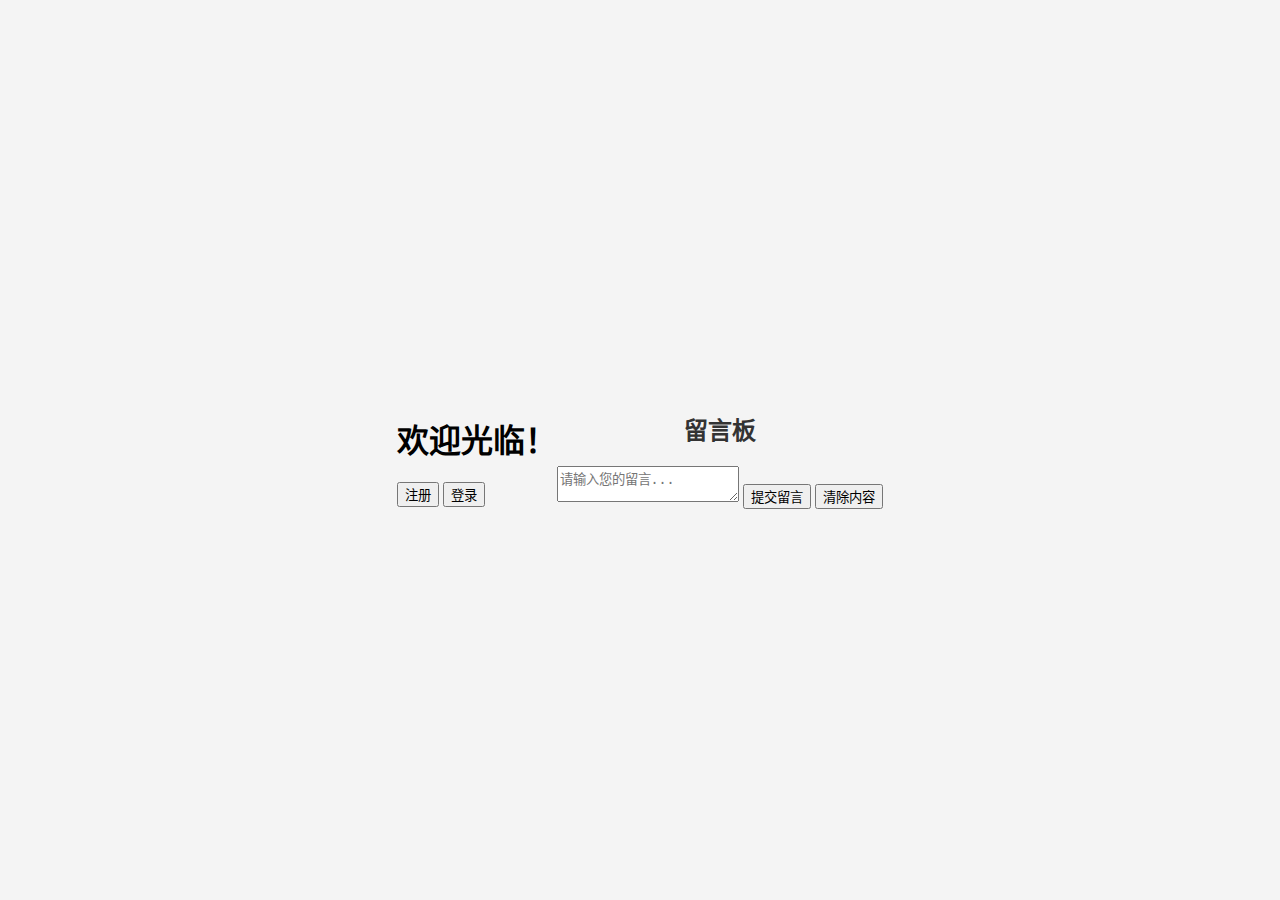
<file: index.html>
<!DOCTYPE html>
<html lang="zh-CN">
<head>
    <meta charset="UTF-8">
    <title>欢迎光临</title>
    <link rel="stylesheet" href="css/style.css">
</head>
<body>
    <header>
        <h1>欢迎光临！</h1>
	<div class="auth-buttons" id="authButtons">
	</div>
    </header>

    <!-- 登录弹窗 -->
    <div id="loginModal" class="modal" style="display: none;">
        <div class="modal-dialog">
            <div class="modal-content">
                <div class="modal-header">
                    <h3>用户登录</h3>
                    <span class="close-btn">&times;</span>
                </div>
                <div class="modal-body">
                    <form id="loginForm">
                        <div class="form-group">
                            <label for="username">用户名</label>
                            <input type="text" id="loginUsername" name="username" required>
                        </div>
                        <div class="form-group">
                            <label for="password">密码</label>
                            <input type="password" id="loginPassword" name="password" required>
                        </div>
                        <div class="modal-footer">
                            <button type="submit" class="btn-primary">登录</button>
                            <div id="loginMessage" class="message"></div>
                        </div>
                    </form>
                    <form id="registerForm">
                        <div class="form-group">
                            <label for="username">用户名</label>
                            <input type="text" id="registerUsername" name="username" required>
                        </div>
                        <div class="form-group">
                            <label for="email">电子邮箱</label>
                            <input type="email" id="email" name="email" required>
                        </div>
                        <div class="form-group">
                            <label for="password">密码</label>
                            <input type="password" id="registerPassword" name="password" required>
                        </div>

                        <div class="form-group">
                            <label for="confirm_password">确认密码</label>
                            <input type="password" id="confirm_password" name="confirm_password" required>
                        </div>
                        <div class="modal-footer">
                            <button type="submit" class="btn-primary">注册</button>
                            <div id="registerMessage" class="message"></div>
                        </div>
                    </form>
                </div>
            </div>
        </div>
    </div>

    <main>
        <section id="message-form">
            <h2>留言板</h2>
            <form id="messageForm">
                <textarea name="content" required placeholder="请输入您的留言..."></textarea>
                <button type="submit">提交留言</button>
                <button type="button" onclick="clearForm()">清除内容</button>
            </form>
        </section>

        <div id="messageRes">
        </div>

        <section id="messages">
            <!-- 留言内容通过JavaScript加载 -->
        </section>
    </main>
    <script src="js/script.js"></script>
</body>
</html>
</file>
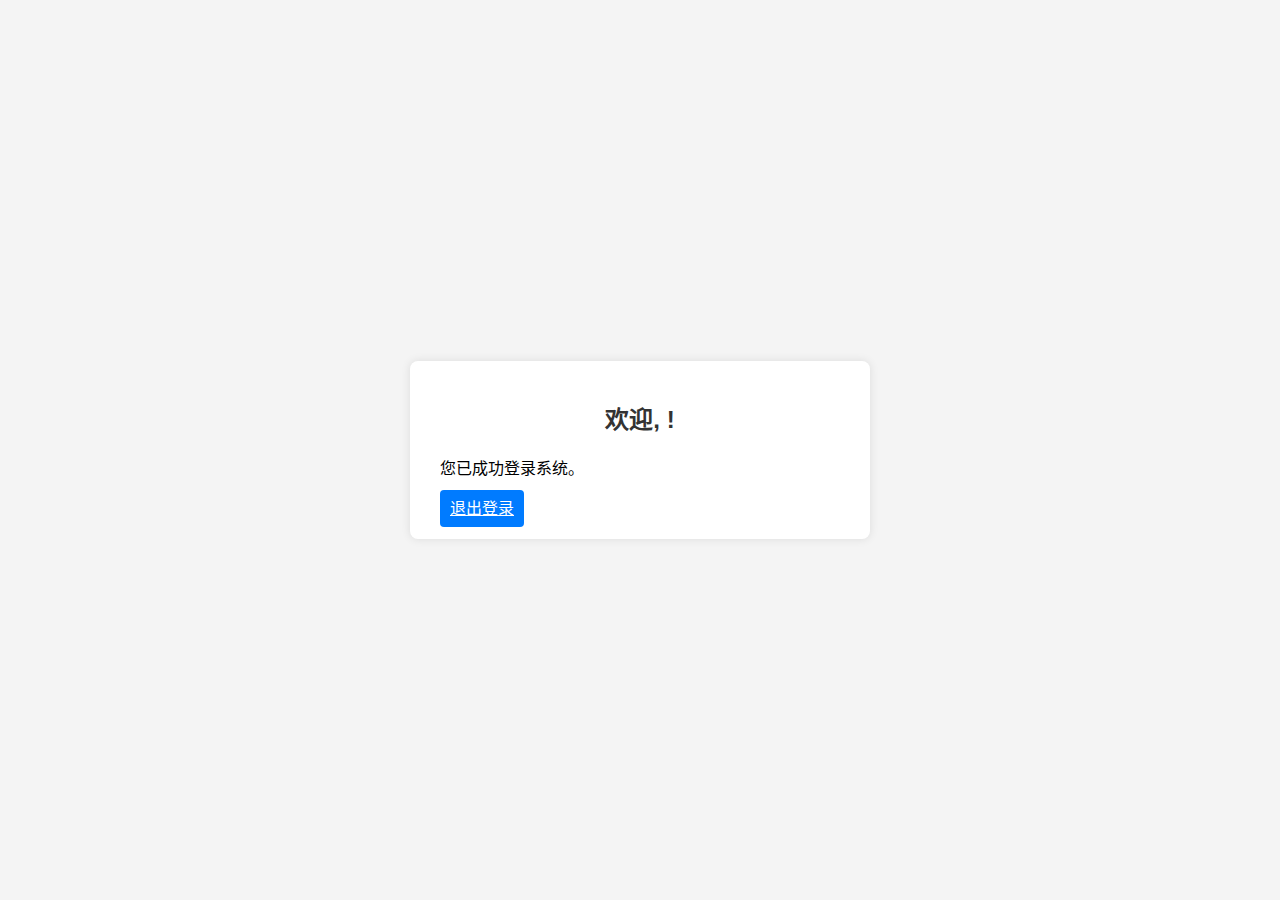
<file: dashboard.html>
<!DOCTYPE html>
<html lang="zh-CN">
<head>
    <meta charset="UTF-8">
    <meta name="viewport" content="width=device-width, initial-scale=1.0">
    <title>用户仪表盘</title>
    <link rel="stylesheet" href="css/style.css">
</head>
<body>
    <div class="dashboard-container">
        <h2>欢迎, <span id="userDisplay"></span>!</h2>
        <p>您已成功登录系统。</p>
        <a href="php/logout.php" class="btn">退出登录</a>
    </div>
    <script src="js/script.js"></script>
</body>
</html>
</file>
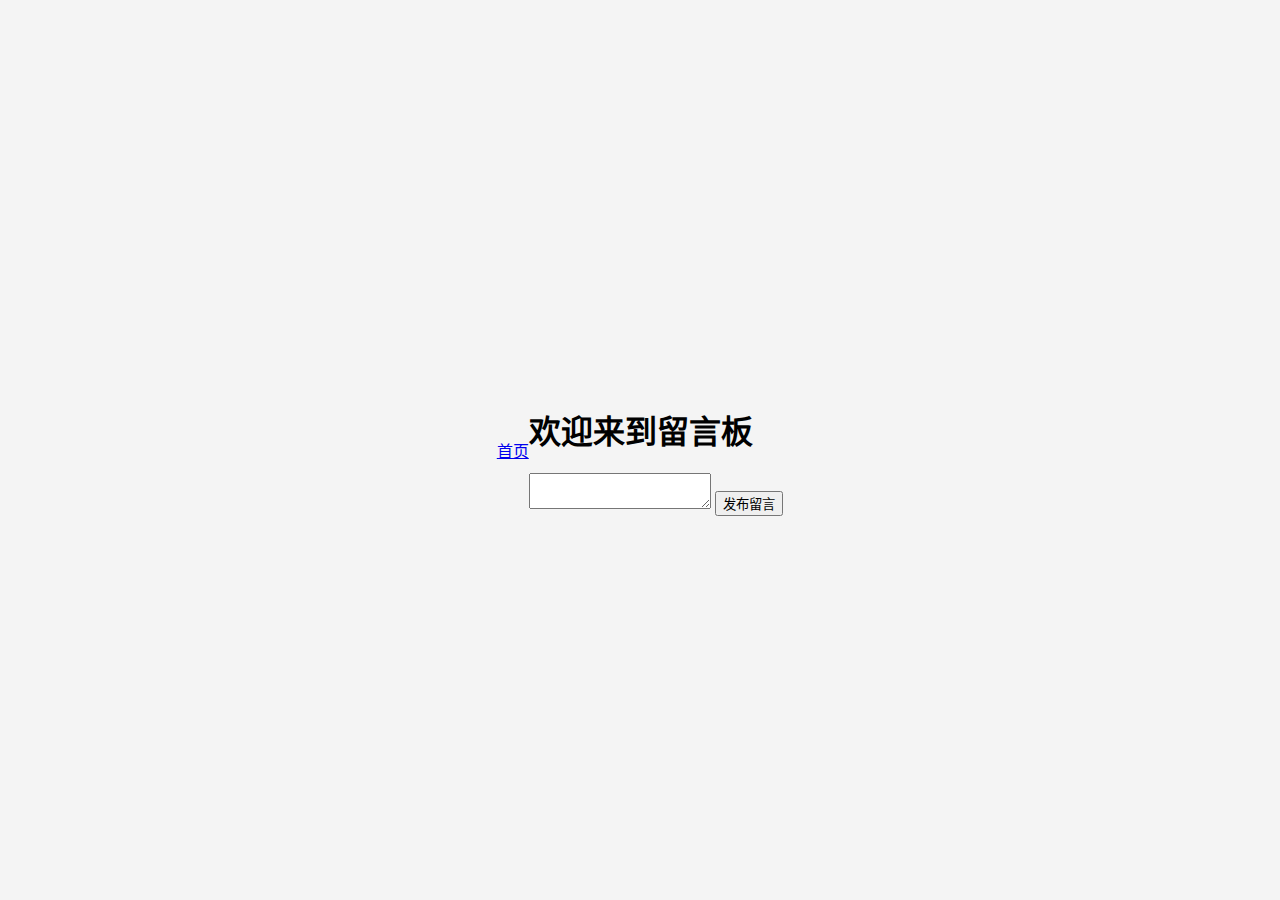
<file: home.html>
<!DOCTYPE html>
<html lang="zh-CN">
<head>
    <meta charset="UTF-8">
    <title>欢迎光临</title>
    <link rel="stylesheet" href="css/style.css">
</head>
<body>
    <header>
        <nav>
            <a href="home.html">首页</a>
            <div id="authStatus"></div>
        </nav>
    </header>
    
    <main>
        <h1>欢迎来到留言板</h1>
        <div id="messageForm" class="hidden">
            <textarea id="messageContent"></textarea>
            <button onclick="postMessage()">发布留言</button>
        </div>
        <div id="messages"></div>
    </main>
    
    <script src="js/script.js"></script>
</body>
</html>
</file>
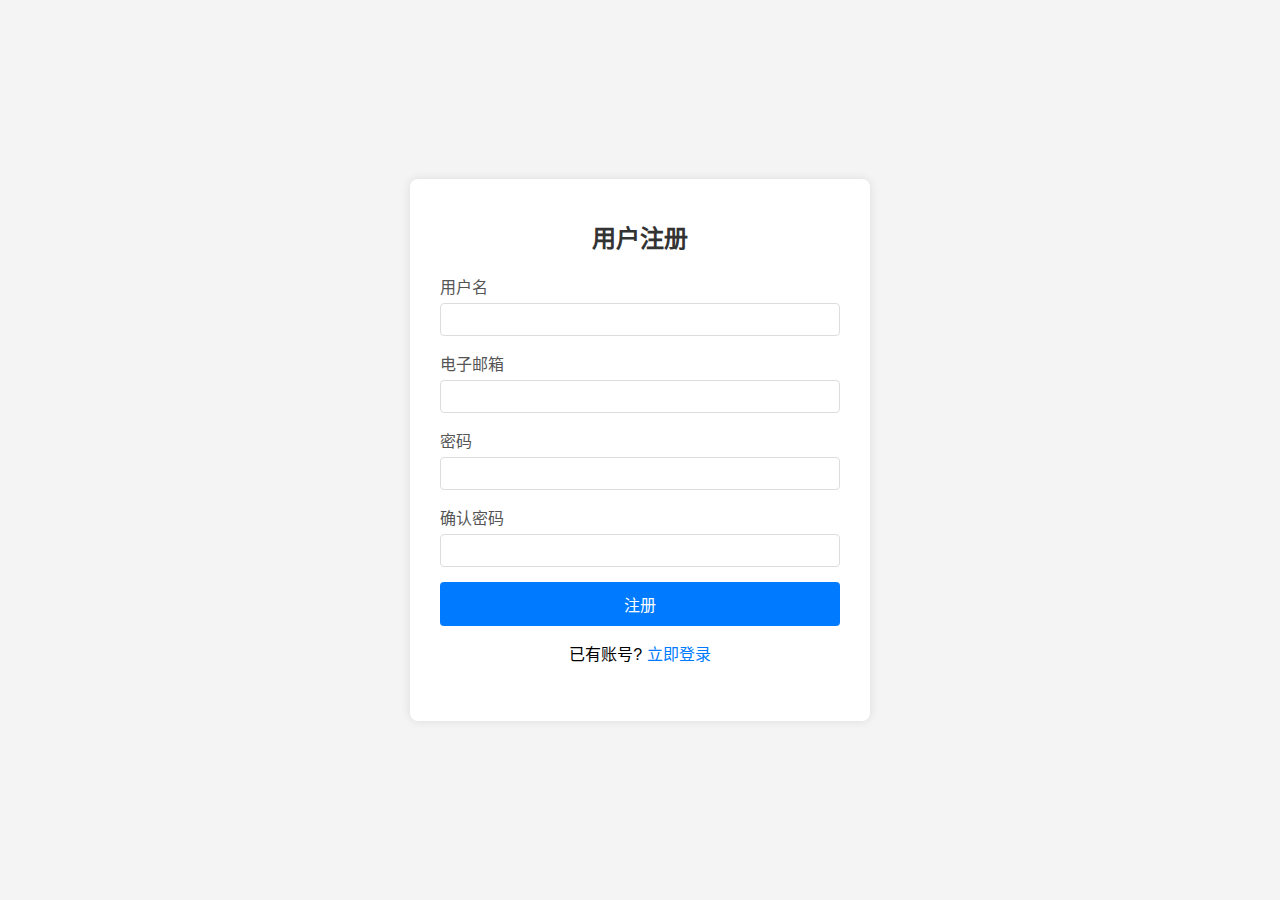
<file: register.html>
<!DOCTYPE html>
<html lang="zh-CN">
<head>
    <meta charset="UTF-8">
    <meta name="viewport" content="width=device-width, initial-scale=1.0">
    <title>用户注册</title>
    <link rel="stylesheet" href="css/style.css">
</head>
<body>
    <div class="login-container">
        <h2>用户注册</h2>
        <form id="registerForm">
            <div class="form-group">
                <label for="username">用户名</label>
                <input type="text" id="username" name="username" required>
            </div>
            <div class="form-group">
                <label for="email">电子邮箱</label>
                <input type="email" id="email" name="email" required>
            </div>
            <div class="form-group">
                <label for="password">密码</label>
                <input type="password" id="password" name="password" required>
            </div>
            <div class="form-group">
                <label for="confirm_password">确认密码</label>
                <input type="password" id="confirm_password" name="confirm_password" required>
            </div>
            <button type="submit" class="btn">注册</button>
            <p class="register-link">已有账号? <a href="index.html">立即登录</a></p>
        </form>
        <div id="message" class="message"></div>
    </div>
    <script src="js/script.js"></script>
</body>
</html>
</file>
<file: css/style.css>
body {
    font-family: Arial, sans-serif;
    background-color: #f4f4f4;
    margin: 0;
    padding: 0;
    display: flex;
    justify-content: center;
    align-items: center;
    height: 100vh;
}

/* 弹窗样式 */
.modal {
    display: none;
    position: fixed;
    z-index: 1000;
    left: 0;
    top: 0;
    width: 100%;
    height: 100%;
    background-color: rgba(0,0,0,0.5);
    overflow: auto;
}

/* 模态框容器 */
.modal-dialog {
    position: relative;
    margin: 10% auto;
    width: 100%;
    max-width: 400px;
    animation: modalopen 0.3s;
}

/* 模态框内容 */
.modal-content {
    background: #fff;
    border-radius: 5px;
    box-shadow: 0 5px 15px rgba(0,0,0,0.3);
}

/* 模态框头部 */
.modal-header {
    padding: 15px;
    border-bottom: 1px solid #eee;
    display: flex;
    justify-content: space-between;
    align-items: center;
}

.close-btn {
    font-size: 24px;
    font-weight: bold;
    color: #aaa;
    cursor: pointer;
}

.close-btn:hover {
    color: #333;
}

/* 模态框主体 */
.modal-body {
    padding: 20px;
}

/* 表单组 */
.form-group {
    margin-bottom: 15px;
}

.form-group label {
    display: block;
    margin-bottom: 5px;
}

.form-group input {
    width: 100%;
    padding: 8px;
    border: 1px solid #ddd;
    border-radius: 4px;
    box-sizing: border-box;
}

/* 模态框底部 */
.modal-footer {
    padding: 15px;
    border-top: 1px solid #eee;
    text-align: right;
}

/* 动画效果 */
@keyframes modalopen {
    from {opacity: 0; transform: translateY(-50px);}
    to {opacity: 1; transform: translateY(0);}
}

/* 响应式调整 */
@media (max-width: 500px) {
    .modal-dialog {
        margin: 20% auto;
        width: 90%;
    }
}

.login-container, .dashboard-container {
    background: #fff;
    padding: 20px 30px;
    border-radius: 8px;
    box-shadow: 0 0 10px rgba(0, 0, 0, 0.1);
    width: 100%;
    max-width: 400px;
}

h2 {
    margin-bottom: 20px;
    color: #333;
    text-align: center;
}

label {
    display: block;
    margin-bottom: 5px;
    color: #555;
}

input {
    width: 100%;
    padding: 10px;
    border: 1px solid #ddd;
    border-radius: 4px;
    box-sizing: border-box;
}

.btn {
    width: 100%;
    padding: 10px;
    background-color: #007bff;
    color: white;
    border: none;
    border-radius: 4px;
    cursor: pointer;
    font-size: 16px;
}

.btn:hover {
    background-color: #0056b3;
}

.register-link {
    text-align: center;
    margin-top: 15px;
}

.register-link a {
    color: #007bff;
    text-decoration: none;
}

.register-link a:hover {
    text-decoration: underline;
}

.message {
    margin-top: 15px;
    padding: 10px;
    border-radius: 4px;
    text-align: center;
}

.error {
    background-color: #ffdddd;
    color: #d8000c;
}

.success {
    background-color: #ddffdd;
    color: #4F8A10;
}
</file>
